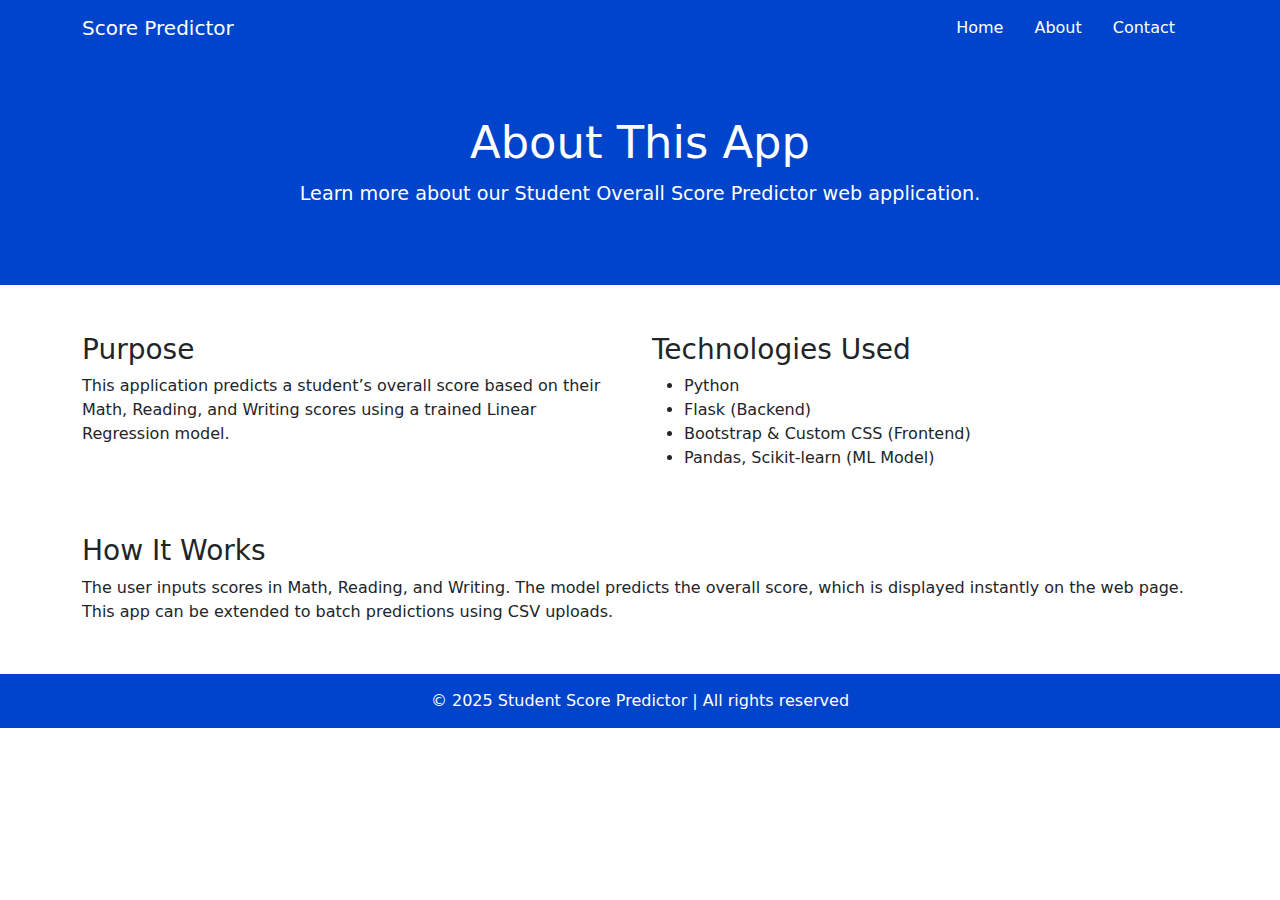
<file: sample/frontend/about.html>
<!DOCTYPE html>
<html>
<head>
    <title>About - Student Score Predictor</title>
    <link rel="stylesheet" href="static/style.css">
    <link href="https://cdn.jsdelivr.net/npm/bootstrap@5.3.1/dist/css/bootstrap.min.css" rel="stylesheet">
</head>
<body>

<!-- Navbar -->
<nav class="navbar navbar-expand-lg navbar-dark">
  <div class="container">
    <a class="navbar-brand" href="/">Score Predictor</a>
    <button class="navbar-toggler" type="button" data-bs-toggle="collapse" data-bs-target="#navbarNav">
      <span class="navbar-toggler-icon"></span>
    </button>
    <div class="collapse navbar-collapse" id="navbarNav">
      <ul class="navbar-nav ms-auto">
        <li class="nav-item"><a class="nav-link" href="/">Home</a></li>
        <li class="nav-item"><a class="nav-link active" href="/about">About</a></li>
        <li class="nav-item"><a class="nav-link" href="/contact">Contact</a></li>
      </ul>
    </div>
  </div>
</nav>

<!-- Header -->
<div class="header-banner">
    <h1>About This App</h1>
    <p>Learn more about our Student Overall Score Predictor web application.</p>
</div>

<!-- Content Section -->
<div class="container mt-5">
    <div class="row">
        <div class="col-md-6">
            <h3>Purpose</h3>
            <p>This application predicts a student’s overall score based on their Math, Reading, and Writing scores using a trained Linear Regression model.</p>
        </div>
        <div class="col-md-6">
            <h3>Technologies Used</h3>
            <ul>
                <li>Python</li>
                <li>Flask (Backend)</li>
                <li>Bootstrap & Custom CSS (Frontend)</li>
                <li>Pandas, Scikit-learn (ML Model)</li>
            </ul>
        </div>
    </div>

    <div class="mt-5">
        <h3>How It Works</h3>
        <p>The user inputs scores in Math, Reading, and Writing. The model predicts the overall score, which is displayed instantly on the web page. This app can be extended to batch predictions using CSV uploads.</p>
    </div>
</div>

<footer>
    &copy; 2025 Student Score Predictor | All rights reserved
</footer>

<script src="https://cdn.jsdelivr.net/npm/bootstrap@5.3.1/dist/js/bootstrap.bundle.min.js"></script>
</body>
</html>
</file>
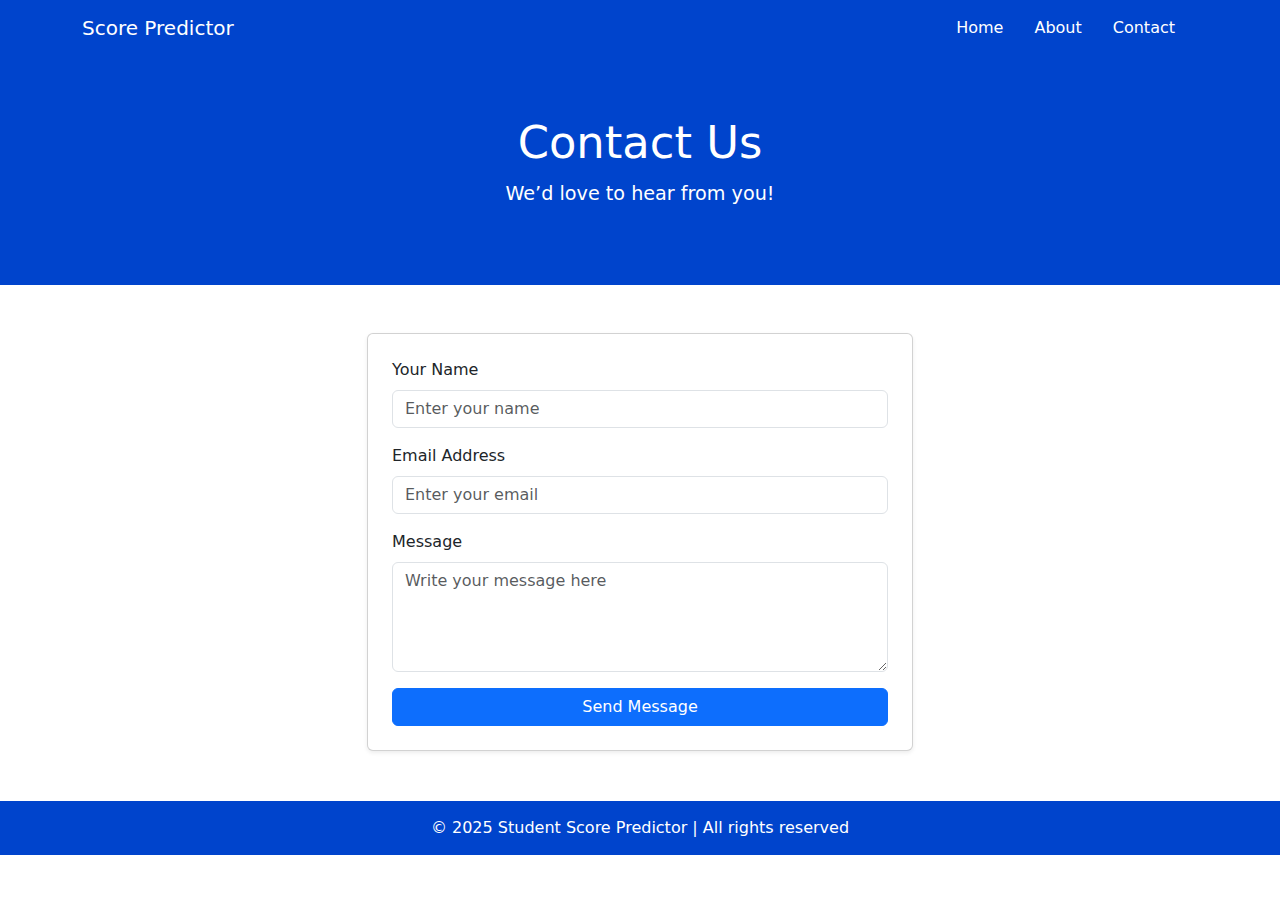
<file: sample/frontend/contact.html>
<!DOCTYPE html>
<html>
<head>
    <title>Contact - Student Score Predictor</title>
    <link rel="stylesheet" href="static/style.css">
    <link href="https://cdn.jsdelivr.net/npm/bootstrap@5.3.1/dist/css/bootstrap.min.css" rel="stylesheet">
</head>
<body>

<!-- Navbar -->
<nav class="navbar navbar-expand-lg navbar-dark">
  <div class="container">
    <a class="navbar-brand" href="/">Score Predictor</a>
    <button class="navbar-toggler" type="button" data-bs-toggle="collapse" data-bs-target="#navbarNav">
      <span class="navbar-toggler-icon"></span>
    </button>
    <div class="collapse navbar-collapse" id="navbarNav">
      <ul class="navbar-nav ms-auto">
        <li class="nav-item"><a class="nav-link" href="/">Home</a></li>
        <li class="nav-item"><a class="nav-link" href="/about">About</a></li>
        <li class="nav-item"><a class="nav-link active" href="/contact">Contact</a></li>
      </ul>
    </div>
  </div>
</nav>

<!-- Header -->
<div class="header-banner">
    <h1>Contact Us</h1>
    <p>We’d love to hear from you!</p>
</div>

<!-- Contact Form -->
<div class="container mt-5">
    <div class="row justify-content-center">
        <div class="col-md-6">
            <div class="card p-4 shadow-sm">
                <form>
                    <div class="mb-3">
                        <label for="name" class="form-label">Your Name</label>
                        <input type="text" class="form-control" id="name" placeholder="Enter your name" required>
                    </div>
                    <div class="mb-3">
                        <label for="email" class="form-label">Email Address</label>
                        <input type="email" class="form-control" id="email" placeholder="Enter your email" required>
                    </div>
                    <div class="mb-3">
                        <label for="message" class="form-label">Message</label>
                        <textarea class="form-control" id="message" rows="4" placeholder="Write your message here" required></textarea>
                    </div>
                    <button type="submit" class="btn btn-primary w-100">Send Message</button>
                </form>
            </div>
        </div>
    </div>
</div>

<footer>
    &copy; 2025 Student Score Predictor | All rights reserved
</footer>

<script src="https://cdn.jsdelivr.net/npm/bootstrap@5.3.1/dist/js/bootstrap.bundle.min.js"></script>
</body>
</html>
</file>
<file: sample/frontend/static/style.css>
body {
    font-family: 'Segoe UI', Tahoma, Geneva, Verdana, sans-serif;
    background-color: #f4f6f9;
    margin: 0;
    padding: 0;
}

.navbar {
    background-color: #0044cc;
}

.navbar a {
    color: white !important;
    font-weight: 500;
    margin-right: 15px;
}

.navbar a:hover {
    color: #ffcc00 !important;
}

.header-banner {
    background-color: #0044cc;
    color: white;
    padding: 60px 20px;
    text-align: center;
}

.header-banner h1 {
    font-size: 2.8rem;
    margin-bottom: 10px;
}

.header-banner p {
    font-size: 1.2rem;
}

.card {
    background-color: #ffffff;
    border-radius: 10px;
    padding: 30px;
    box-shadow: 0px 4px 15px rgba(0,0,0,0.1);
}

.btn-primary {
    background-color: #0044cc;
    border: none;
}

.btn-primary:hover {
    background-color: #003399;
}

footer {
    text-align: center;
    padding: 15px;
    background-color: #0044cc;
    color: white;
    margin-top: 50px;
}
</file>
